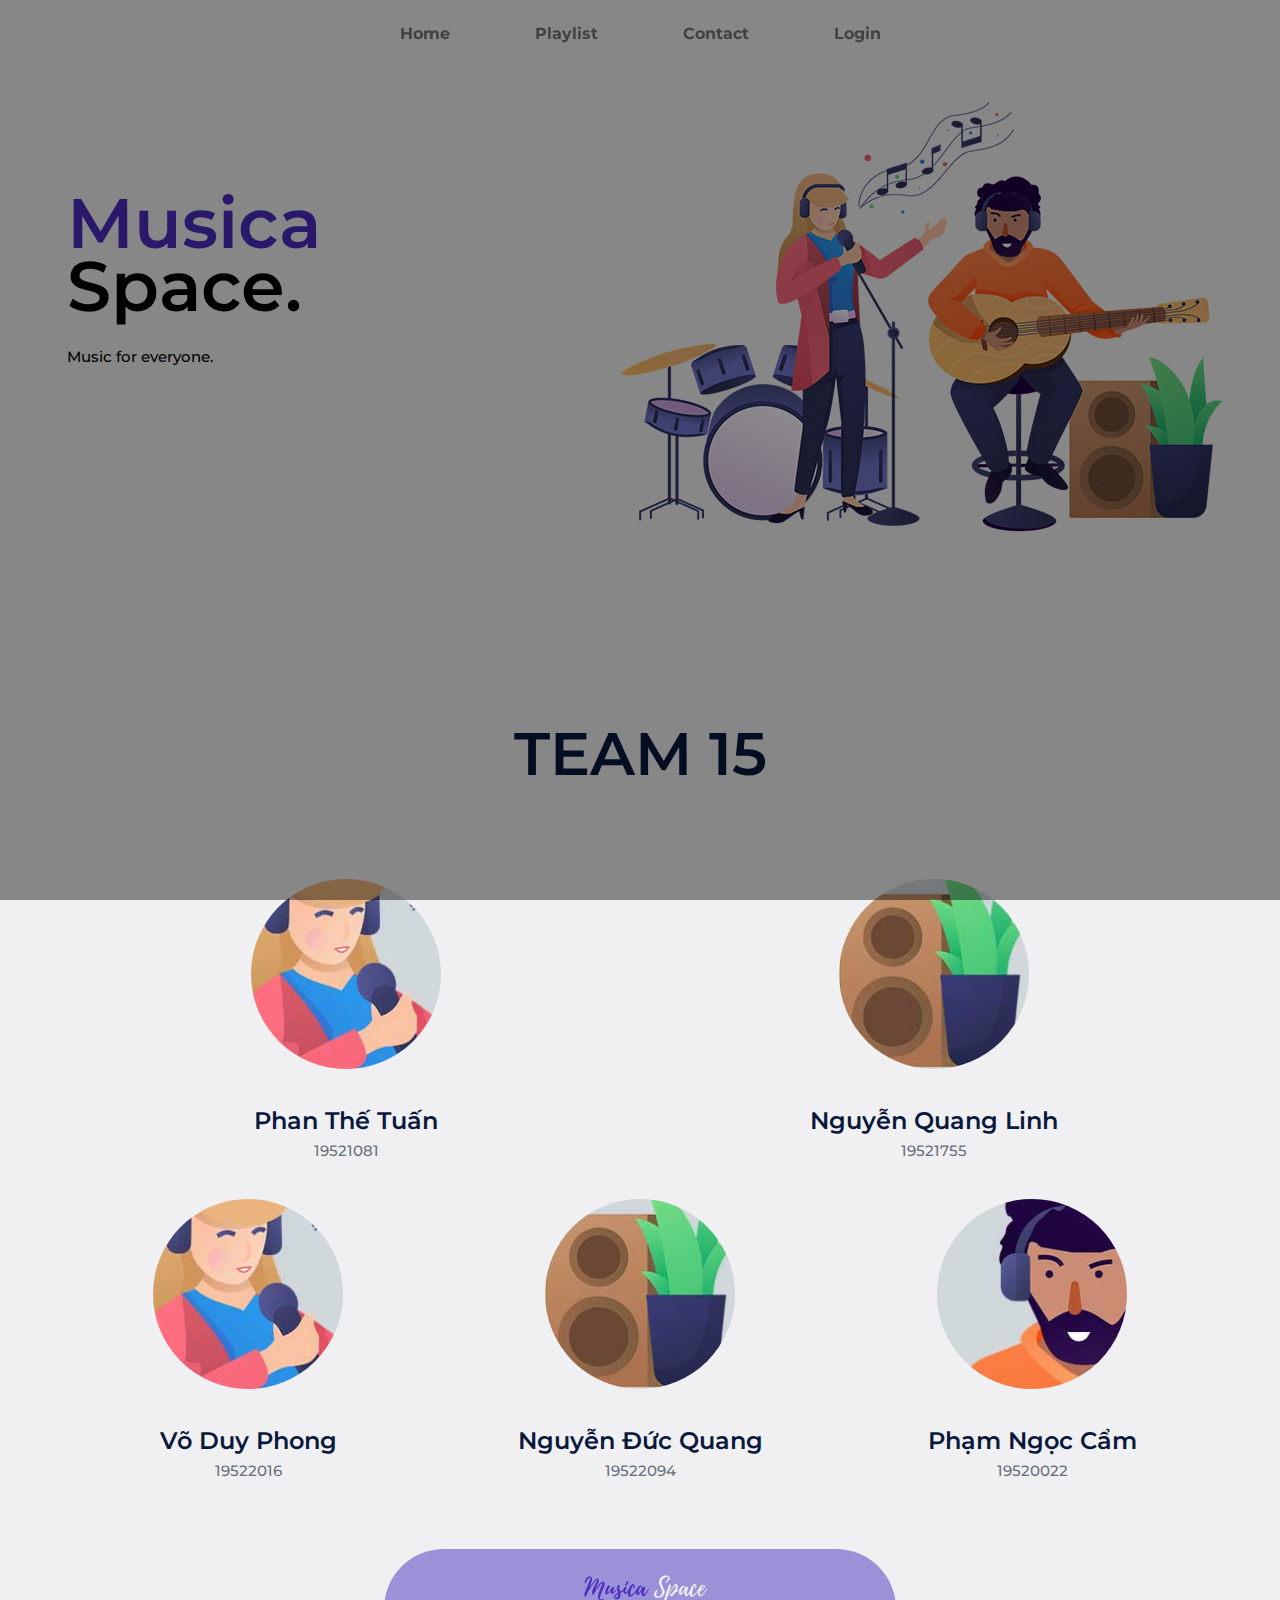
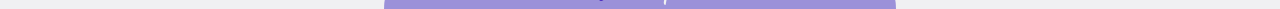
<file: index.html>
<!DOCTYPE html>
<html lang="zxx">

<head>
	<title>Musica Space</title>
	<meta charset="UTF-8">
	<meta name="description" content="SolMusic HTML Template">
	<meta name="keywords" content="music, html">
	<meta name="viewport" content="width=device-width, initial-scale=1.0">

	<!-- Favicon -->
	<link href="./musica_space/img/logo/MS_64.png" rel="shortcut icon" />

	<!-- Google font -->
	<link
		href="https://fonts.googleapis.com/css?family=Montserrat:300,300i,400,400i,500,500i,600,600i,700,700i&display=swap"
		rel="stylesheet">

	<!-- Stylesheets -->
	<link rel="stylesheet" href="./musica_space/css/bootstrap.min.css" />
	<link rel="stylesheet" href="./musica_space/css/font-awesome.min.css" />
	<link rel="stylesheet" href="./musica_space/css/owl.carousel.min.css" />
	<link rel="stylesheet" href="./musica_space/css/slicknav.min.css" />
	<link rel="stylesheet" href="./musica_space/css/header.css" />
	<link rel="stylesheet" href="./musica_space/css/footer.css" />

	<!-- Main Stylesheets -->
	<link rel="stylesheet" href="./musica_space/css/style.css" />


	<!--[if lt IE 9]>
		<script src="https://oss.maxcdn.com/html5shiv/3.7.2/html5shiv.min.js"></script>
		<script src="https://oss.maxcdn.com/respond/1.4.2/respond.min.js"></script>
	<![endif]-->
	<script>
		function onload() {
			checkuser();
			
		}
		function getCookie(cname) {
			let name = cname + "=";
			let decodedCookie = decodeURIComponent(unescape(document.cookie));
			let ca = decodedCookie.split(';');
			for (let i = 0; i < ca.length; i++) {
				let c = ca[i];
				while (c.charAt(0) == ' ') {
					c = c.substring(1);
				}
				if (c.indexOf(name) == 0) {
					return c.substring(name.length, c.length);
				}
			}
			return "";
		}
		function checkuser() {
			if (getCookie("mand") != "") {
				$(".last-li a").text("welcome "+getCookie("tk")+"");
				$(".last-li a").attr("href","./startbootstrap-sb-admin-2-gh-pages/user.html");
			}
		}
	</script>
</head>

<body onload="onload()">
	<!-- Page Preloder -->
	<div id="preloder" >
		<div class="loader"></div>
	</div>

	<!-- Header section -->
	<div class="wrapper fixed-top" >
		<header>
			<nav>
				<div class="menu-icon">
					<i class="fa fa-bars fa-2x"></i>
				</div>
				<div class="menu">
					<ul>
						<li class="first-li"><a href="./index.html">Home</a></li>
						<li><a href="./musica_space/playlist.html">Playlist</a></li>
						<li><a href="./musica_space/contact.html">Contact</a></li>
						<li class="last-li"><a href="./musica_space/login.html">Login</a></li>
					</ul>
				</div>
			</nav>
		</header>
	</div>
	<!-- Header section end -->

	<!-- Hero section -->
	<section class="hero-section">
		<div class="hero-slider owl-carousel">
			<div class="hs-item">
				<div class="container">
					<div class="row">
						<div class="col-lg-6">
							<div class="hs-text">
								<h2><span>Musica</span> Space.</h2>
								<p>Music for everyone. </p>
								
							</div>
						</div>
						<div class="col-lg-6">
							<div class="hr-img">
								<img src="./musica_space/img/hero-bg.png" alt="">
							</div>
						</div>
					</div>
				</div>
			</div>
		</div>
	</section>
	<!-- Hero section end -->



	<!-- Premium section end -->
	<section class="premium-section spad">
		<div class="container">
			<div class="row">
				<div class="col-lg-12">
					<div class="section-title">
						<h2>TEAM 15</h2>
					</div>
				</div>
				
			</div><div class="row">
				<div class="col-lg-6 col-sm-6">
					<div class="premium-item">
						<img src="./musica_space/img/premium/1.jpg" alt="">
						<h4>Phan Thế Tuấn</h4>
						<p>19521081</p>
					</div>
				</div>
				<div class="col-lg-6 col-sm-6">
					<div class="premium-item">
						<img src="./musica_space/img/premium/2.jpg" alt="">
						<h4>Nguyễn Quang Linh</h4>
						<p>19521755</p>
					</div>
				</div>
				
				
			</div>
			<div class="row">
				<div class="col-lg-4 col-sm-6">
					<div class="premium-item">
						<img src="./musica_space/img/premium/1.jpg" alt="">
						<h4>Võ Duy Phong</h4>
						<p>19522016</p>
					</div>
				</div>
				<div class="col-lg-4 col-sm-6">
					<div class="premium-item">
						<img src="./musica_space/img/premium/2.jpg" alt="">
						<h4>Nguyễn Đức Quang</h4>
						<p>19522094</p>
					</div>
				</div>
				<div class="col-lg-4 col-sm-6">
					<div class="premium-item">
						<img src="./musica_space/img/premium/3.jpg" alt="">
						<h4>Phạm Ngọc Cẩm</h4>
						<p>19520022</p>
					</div>
				</div>
				
			</div>
		</div>
	</section>
	<!-- Premium section end -->
	


	<!-- Footer section -->
	<footer class="footer-section sticky-bottom">
		<div class="container content-center scale-1-2">
			<img src="./musica_space/img/logo/MS.png" alt="" id="">
		</div>
	</footer>
	<!-- Footer section end -->

	<!--====== Javascripts & Jquery ======-->
	<script src="./musica_space/js/jquery-3.2.1.min.js"></script>
	<script src="./musica_space/js/bootstrap.min.js"></script>
	<script src="./musica_space/js/jquery.slicknav.min.js"></script>
	<script src="./musica_space/js/owl.carousel.min.js"></script>
	<script src="./musica_space/js/mixitup.min.js"></script>
	<script src="./musica_space/js/main.js"></script>
	<script src="./musica_space/js/header.js"></script>

</body>

</html>
</file>
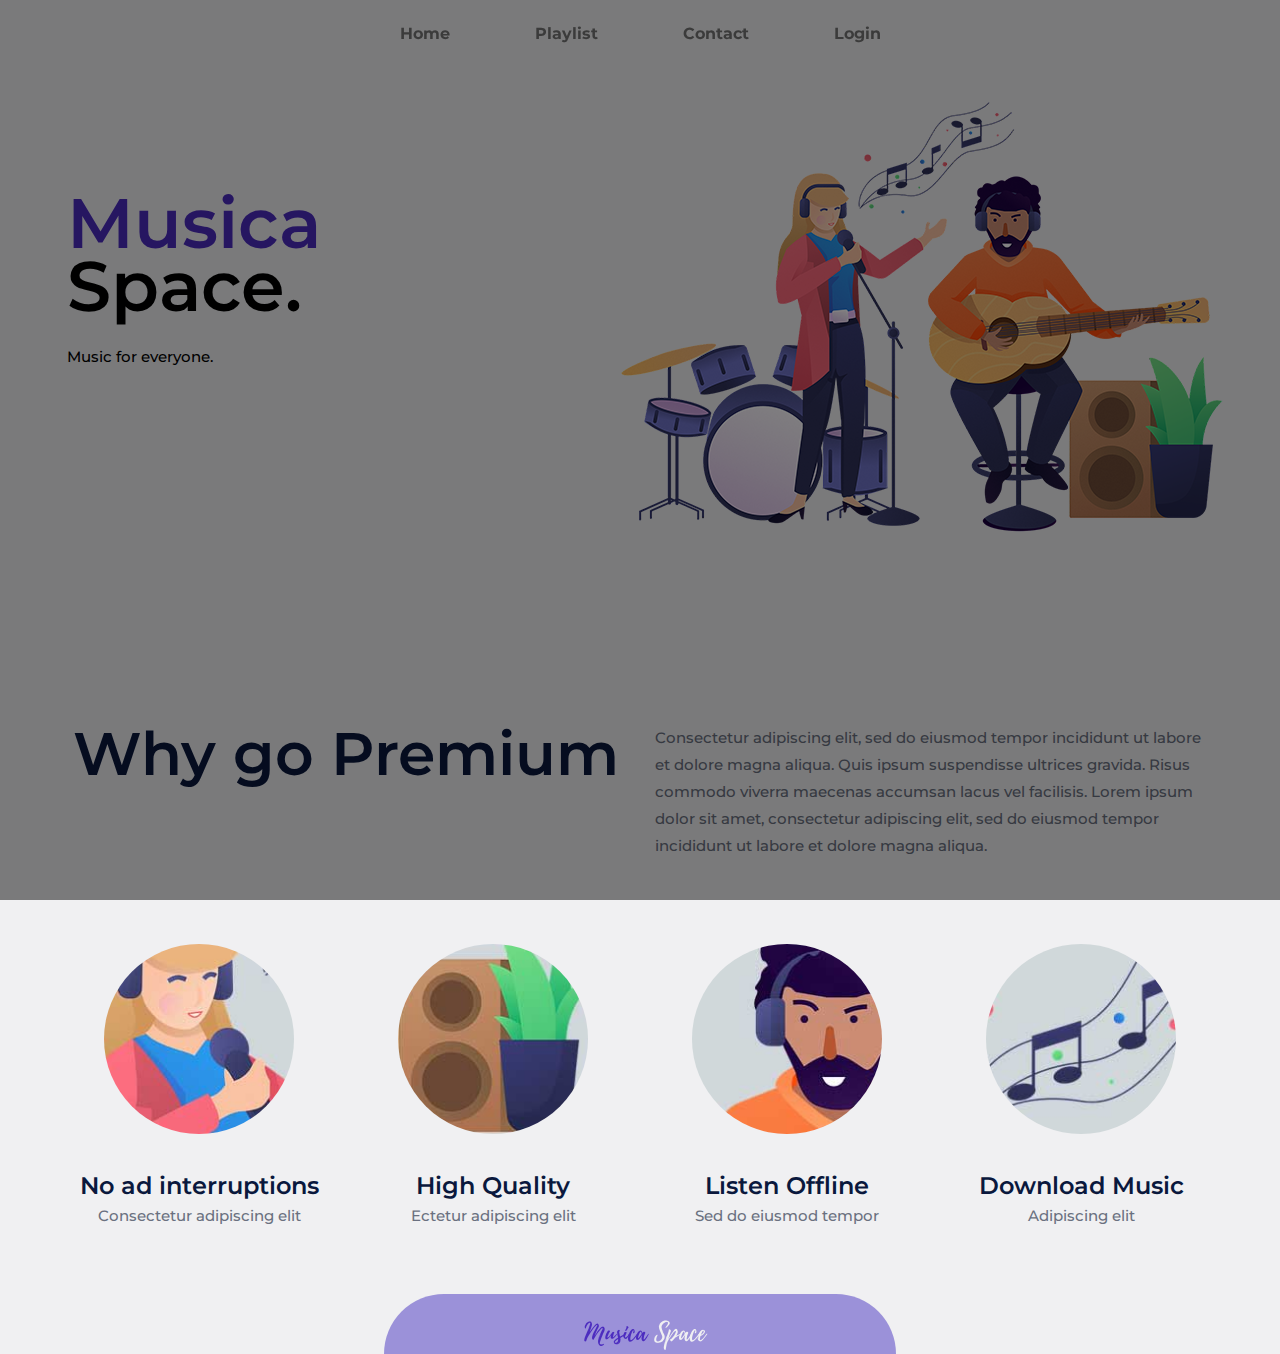
<file: musica_space/index.html>
<!DOCTYPE html>
<html lang="zxx">

<head>
	<title>Musica Space</title>
	<meta charset="UTF-8">
	<meta name="description" content="SolMusic HTML Template">
	<meta name="keywords" content="music, html">
	<meta name="viewport" content="width=device-width, initial-scale=1.0">

	<!-- Favicon -->
	<link href="./img/logo/MS_64.png" rel="shortcut icon" />

	<!-- Google font -->
	<link
		href="https://fonts.googleapis.com/css?family=Montserrat:300,300i,400,400i,500,500i,600,600i,700,700i&display=swap"
		rel="stylesheet">

	<!-- Stylesheets -->
	<link rel="stylesheet" href="css/bootstrap.min.css" />
	<link rel="stylesheet" href="css/font-awesome.min.css" />
	<link rel="stylesheet" href="css/owl.carousel.min.css" />
	<link rel="stylesheet" href="css/slicknav.min.css" />
	<link rel="stylesheet" href="css/header.css" />
	<link rel="stylesheet" href="css/footer.css" />

	<!-- Main Stylesheets -->
	<link rel="stylesheet" href="css/style.css" />


	<!--[if lt IE 9]>
		<script src="https://oss.maxcdn.com/html5shiv/3.7.2/html5shiv.min.js"></script>
		<script src="https://oss.maxcdn.com/respond/1.4.2/respond.min.js"></script>
	<![endif]-->
	<script>
		function onload() {
			checkuser();
		}
		function getCookie(cname) {
			let name = cname + "=";
			let decodedCookie = decodeURIComponent(document.cookie);
			let ca = decodedCookie.split(';');
			for (let i = 0; i < ca.length; i++) {
				let c = ca[i];
				while (c.charAt(0) == ' ') {
					c = c.substring(1);
				}
				if (c.indexOf(name) == 0) {
					return c.substring(name.length, c.length);
				}
			}
			return "";
		}
		function checkuser() {
			if (getCookie("mand") != "") {
				$(".last-li a").text("welcome linh");
			}
		}
	</script>
</head>

<body onload="onload()">
	<!-- Page Preloder -->
	<div id="preloder" >
		<div class="loader"></div>
	</div>

	<!-- Header section -->
	<div class="wrapper fixed-top" >
		<header>
			<nav>
				<div class="menu-icon">
					<i class="fa fa-bars fa-2x"></i>
				</div>
				<div class="menu">
					<ul>
						<li class="first-li"><a href="./index.html">Home</a></li>
						<li><a href="./playlist.html">Playlist</a></li>
						<li><a href="./contact.html">Contact</a></li>
						<li class="last-li"><a href="./login.html">Login</a></li>
					</ul>
				</div>
			</nav>
		</header>
	</div>
	<!-- Header section end -->

	<!-- Hero section -->
	<section class="hero-section">
		<div class="hero-slider owl-carousel">
			<div class="hs-item">
				<div class="container">
					<div class="row">
						<div class="col-lg-6">
							<div class="hs-text">
								<h2><span>Musica</span> Space.</h2>
								<p>Music for everyone. </p>
								
							</div>
						</div>
						<div class="col-lg-6">
							<div class="hr-img">
								<img src="img/hero-bg.png" alt="">
							</div>
						</div>
					</div>
				</div>
			</div>
		</div>
	</section>
	<!-- Hero section end -->



	<!-- Premium section end -->
	<section class="premium-section spad">
		<div class="container">
			<div class="row">
				<div class="col-lg-6">
					<div class="section-title">
						<h2>Why go Premium</h2>
					</div>
				</div>
				<div class="col-lg-6">
					<p>Consectetur adipiscing elit, sed do eiusmod tempor incididunt ut labore et dolore magna aliqua.
						Quis ipsum suspendisse ultrices gravida. Risus commodo viverra maecenas accumsan lacus vel
						facilisis. Lorem ipsum dolor sit amet, consectetur adipiscing elit, sed do eiusmod tempor
						incididunt ut labore et dolore magna aliqua.</p>
				</div>
			</div>
			<div class="row">
				<div class="col-lg-3 col-sm-6">
					<div class="premium-item">
						<img src="img/premium/1.jpg" alt="">
						<h4>No ad interruptions </h4>
						<p>Consectetur adipiscing elit</p>
					</div>
				</div>
				<div class="col-lg-3 col-sm-6">
					<div class="premium-item">
						<img src="img/premium/2.jpg" alt="">
						<h4>High Quality</h4>
						<p>Ectetur adipiscing elit</p>
					</div>
				</div>
				<div class="col-lg-3 col-sm-6">
					<div class="premium-item">
						<img src="img/premium/3.jpg" alt="">
						<h4>Listen Offline</h4>
						<p>Sed do eiusmod tempor </p>
					</div>
				</div>
				<div class="col-lg-3 col-sm-6">
					<div class="premium-item">
						<img src="img/premium/4.jpg" alt="">
						<h4>Download Music</h4>
						<p>Adipiscing elit</p>
					</div>
				</div>
			</div>
		</div>
	</section>
	<!-- Premium section end -->

	<!-- Footer section -->
	<footer class="footer-section sticky-bottom">
		<div class="container content-center scale-1-2">
			<img src="./img/logo/MS.png" alt="" id="">
		</div>
	</footer>
	<!-- Footer section end -->

	<!--====== Javascripts & Jquery ======-->
	<script src="js/jquery-3.2.1.min.js"></script>
	<script src="js/bootstrap.min.js"></script>
	<script src="js/jquery.slicknav.min.js"></script>
	<script src="js/owl.carousel.min.js"></script>
	<script src="js/mixitup.min.js"></script>
	<script src="js/main.js"></script>
	<script src="js/header.js"></script>

</body>

</html>
</file>
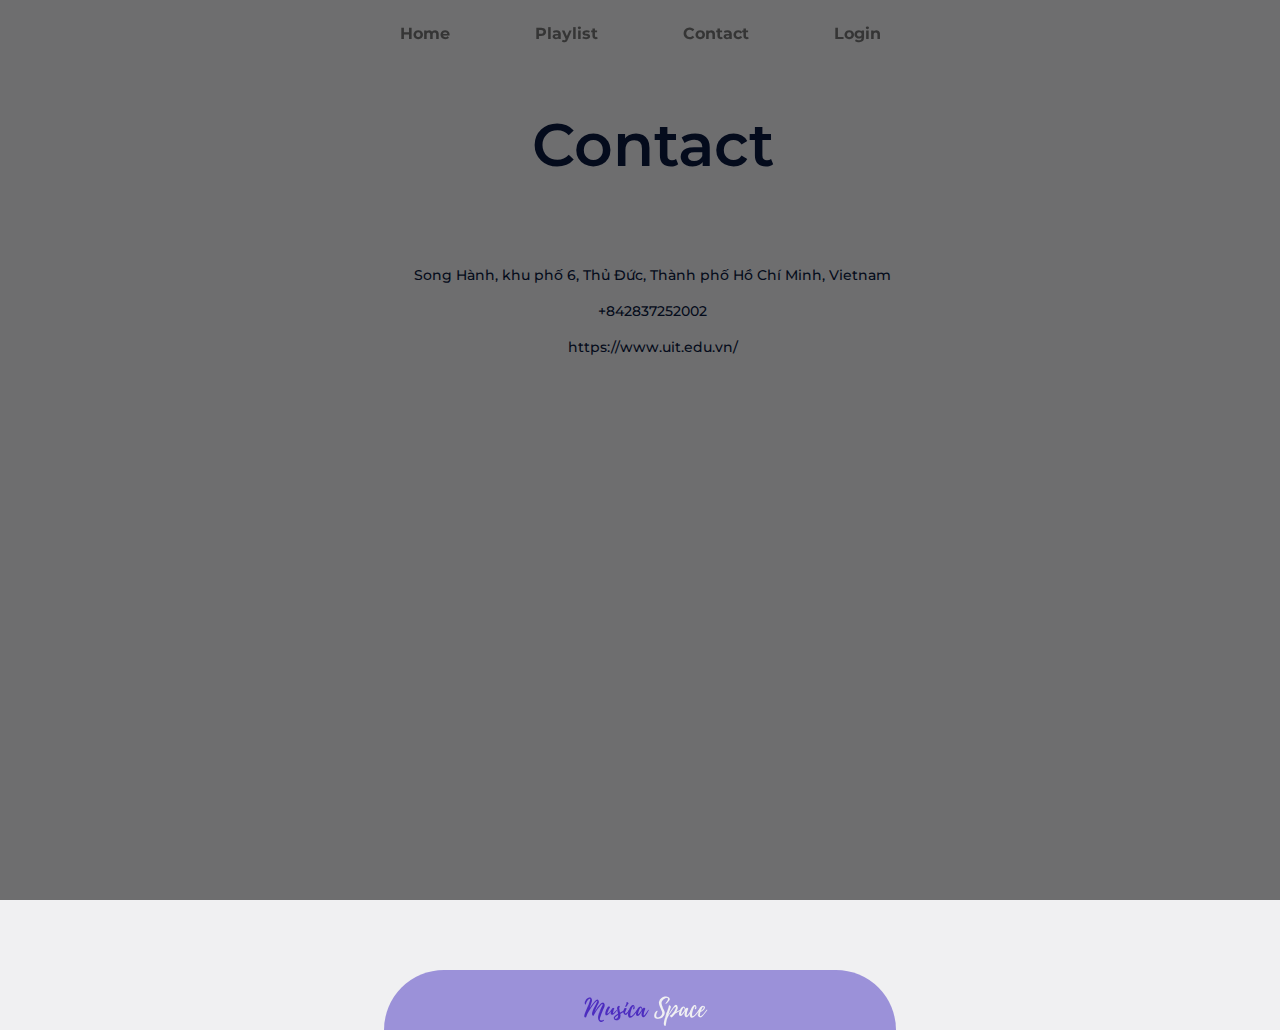
<file: musica_space/contact.html>
<!DOCTYPE html>
<html lang="zxx">
<head>
	<title>Contact</title>
	<meta charset="UTF-8">
	<meta name="description" content="SolMusic HTML Template">
	<meta name="keywords" content="music, html">
	<meta name="viewport" content="width=device-width, initial-scale=1.0">
	
	<!-- Favicon -->
	<link href="./img/logo/MS_64.png" rel="shorcut icon"/>

	<!-- Google font -->
	<link href="https://fonts.googleapis.com/css?family=Montserrat:300,300i,400,400i,500,500i,600,600i,700,700i&display=swap" rel="stylesheet">
 
	<!-- Stylesheets -->
	<link rel="stylesheet" href="css/bootstrap.min.css"/>
	<link rel="stylesheet" href="css/font-awesome.min.css"/>
	<link rel="stylesheet" href="css/owl.carousel.min.css"/>
	<link rel="stylesheet" href="css/slicknav.min.css"/>
	<link rel="stylesheet" href="css/header.css"/>
	<link rel="stylesheet" href="css/footer.css"/>

	<!-- Main Stylesheets -->
	<link rel="stylesheet" href="css/style.css"/>


	<!--[if lt IE 9]>
		<script src="https://oss.maxcdn.com/html5shiv/3.7.2/html5shiv.min.js"></script>
		<script src="https://oss.maxcdn.com/respond/1.4.2/respond.min.js"></script>
	<![endif]-->
	<script>
		function onload() {
			checkuser();
		}
		function getCookie(cname) {
			let name = cname + "=";
			let decodedCookie = decodeURIComponent(unescape(document.cookie));
			let ca = decodedCookie.split(';');
			for (let i = 0; i < ca.length; i++) {
				let c = ca[i];
				while (c.charAt(0) == ' ') {
					c = c.substring(1);
				}
				if (c.indexOf(name) == 0) {
					return c.substring(name.length, c.length);
				}
			}
			return "";
		}
		function checkuser() {
			if (getCookie("mand") != "") {
				$(".last-li a").text("welcome " + getCookie("tk") + "");
				if(getCookie("chucvu")=="2")
				$(".last-li a").attr("href","../startbootstrap-sb-admin-2-gh-pages/user.html");
				if(getCookie("chucvu")=="1")
				$(".last-li a").attr("href","../startbootstrap-sb-admin-2-gh-pages/index.html");	
			}
		}
	</script>
</head>
<body onload="onload()">
	<!-- Page Preloder -->
	<div id="preloder">
		<div class="loader"></div>
	</div>

	<!-- Header section -->
	<div class="wrapper fixed-top">
		<header>
		   <nav>
			  <div class="menu-icon">
				 <i class="fa fa-bars fa-2x"></i>
			  </div>
			  <div class="menu">
				 <ul>
					<li class="first-li"><a href="../index.html">Home</a></li>
					<li><a href="./playlist.html">Playlist</a></li>
					<li><a href="./contact.html">Contact</a></li>
					<li class="last-li"><a href="./login.html">Login</a></li>
				 </ul>
			  </div>
		   </nav>
		</header>
	 </div>
	<!-- Header section end -->

	<!-- Contact section -->
	<section class="contact-section">
		<div class="container-fluid">
			<div class="row">
				<div class="col-lg-12 p-0">
					<div class="contact-warp">
						<div class="section-title mb-0">
							<h2>Contact</h2>
						</div>
						<p></p>
						<ul>
							<li>Song Hành, khu phố 6, Thủ Đức, Thành phố Hồ Chí Minh, Vietnam</li>
							<li>+842837252002</li>
							<li>https://www.uit.edu.vn/</li>
						</ul>
						
					</div>
				</div>
			</div>
			<div class="section-map">
				<!-- Map -->
				<div class="map-1"><iframe src="https://www.google.com/maps/embed?pb=!1m18!1m12!1m3!1d3918.2324288146738!2d106.8016194151701!3d10.869918392258079!2m3!1f0!2f0!3f0!3m2!1i1024!2i768!4f13.1!3m3!1m2!1s0x317527587e9ad5bf%3A0xafa66f9c8be3c91!2sUniversity%20of%20Information%20Technology%20VNU-HCM!5e0!3m2!1sen!2s!4v1625476410910!5m2!1sen!2s" width="600" height="450" style="border:0;" allowfullscreen="" loading="lazy"></iframe></div>
			</div>
			
		</div>
	</section>
	<!-- Blog section end -->

	<!-- Footer section -->
	<footer class="footer-section sticky-bottom">
		<div  class="container content-center scale-1-2">
					<img src="./img/logo/MS.png" alt="" id="">
		</div>
	</footer>
	<!-- Footer section end -->
	
	<!--====== Javascripts & Jquery ======-->
	<script src="js/jquery-3.2.1.min.js"></script>
	<script src="js/bootstrap.min.js"></script>
	<script src="js/jquery.slicknav.min.js"></script>
	<script src="js/owl.carousel.min.js"></script>
	<script src="js/mixitup.min.js"></script>
	<script src="js/main.js"></script>
	<script src="js/header.js"></script>

	</body>
</html>
</file>
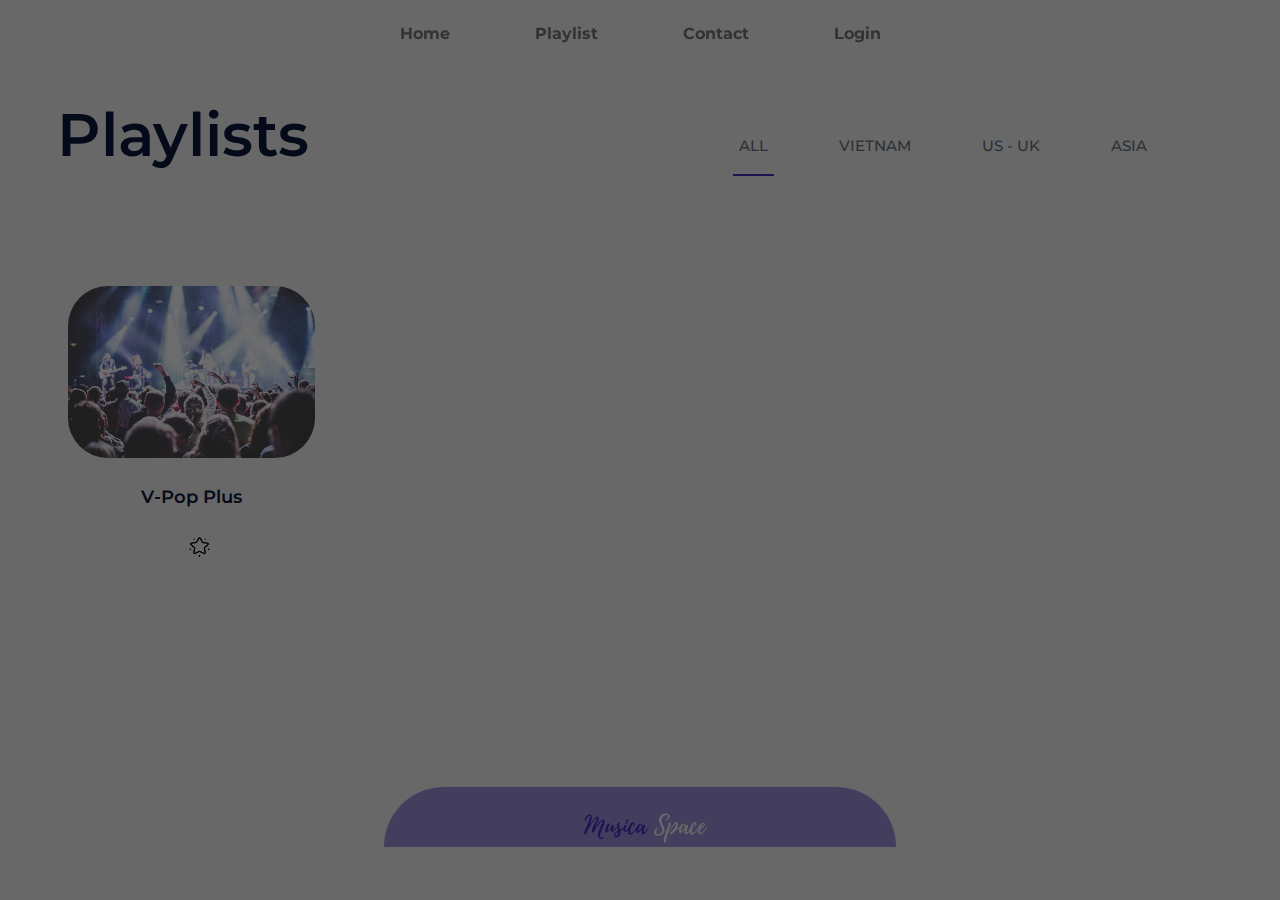
<file: musica_space/playlist.html>
<!DOCTYPE html>
<html lang="zxx">

<head>
	<title>Playlist</title>
	<meta charset="UTF-8">
	<meta name="description" content="SolMusic HTML Template">
	<meta name="keywords" content="music, html">
	<meta name="viewport" content="width=device-width, initial-scale=1.0">

	<!-- Favicon -->
	<link href="./img/logo/MS_64.png" rel="shorcut icon" />

	<!-- Google font -->
	<link
		href="https://fonts.googleapis.com/css?family=Montserrat:300,300i,400,400i,500,500i,600,600i,700,700i&display=swap"
		rel="stylesheet">

	<!-- Stylesheets -->
	<link rel="stylesheet" href="css/bootstrap.min.css" />
	<link rel="stylesheet" href="css/font-awesome.min.css" />
	<link rel="stylesheet" href="css/owl.carousel.min.css" />
	<link rel="stylesheet" href="css/slicknav.min.css" />
	<link rel="stylesheet" href="css/header.css" />
	<link rel="stylesheet" href="css/footer.css" />

	<!-- Main Stylesheets -->
	<link rel="stylesheet" href="css/style.css" />


	<!--[if lt IE 9]>
		<script src="https://oss.maxcdn.com/html5shiv/3.7.2/html5shiv.min.js"></script>
		<script src="https://oss.maxcdn.com/respond/1.4.2/respond.min.js"></script>
	<![endif]-->
	<script>
		function onload() {
			checkuser();
			loadlistalbum();
		}
		function getCookie(cname) {
			let name = cname + "=";
			let decodedCookie = decodeURIComponent(unescape(document.cookie));
			let ca = decodedCookie.split(';');
			for (let i = 0; i < ca.length; i++) {
				let c = ca[i];
				while (c.charAt(0) == ' ') {
					c = c.substring(1);
				}
				if (c.indexOf(name) == 0) {
					return c.substring(name.length, c.length);
				}
			}
			return "";
		}
		function checkuser() {
			if (getCookie("mand") != "") {
				$(".last-li a").text("welcome " + getCookie("tk") + "");
				if(getCookie("chucvu")=="2")
				$(".last-li a").attr("href","../startbootstrap-sb-admin-2-gh-pages/user.html");
				if(getCookie("chucvu")=="1")
				$(".last-li a").attr("href","../startbootstrap-sb-admin-2-gh-pages/index.html");	
			}
		}
		//load ds album
		function loadlistalbum() {
			const xhttp = new XMLHttpRequest();
			xhttp.onload = function () {
				var listsearchResult = JSON.parse(this.responseText);
				var length = listsearchResult.length;
				var i = 0;
				//add thêm cho đủ số lượng album
				var x = $(".playlist-area").html();
				for (var y = 0; y < length - 1; y++) {
					$(".playlist-area").append(x);
				}
				//thêm thông tin vào album
				var link = $(".playlist-item a").attr("href");
				$(".playlist-area div #item img").each(function () {
					if (i < length) {
						$(this).attr("src", listsearchResult[i].LinkHinhAnh);
						$(this).next().text(listsearchResult[i].TenAlbum);
						$(this).parents(".country").addClass(listsearchResult[i].QuocGia);
						var idalbum = link + "?id=" + listsearchResult[i].MaAlbum;
						$(this).parent().attr("href", idalbum);
						$(this).parents(".playlist-item").attr("id","album-"+listsearchResult[i].MaAlbum);
						i++;
					}
				});
				like();
			}
			xhttp.open("GET", "http://localhost/PhatTrienUngDungWeb-Trangwebnghenhac/server/postcontrollerUser.php?action=selectalbumuser", true);
			xhttp.send();
		}
		function like(){		
			$(".playlist-item").find(".songs-links a:nth-child(1)").click(function () {
				var mand = getCookie("mand");
				var idalbum = $(this).parents(".playlist-item").attr("id");
				idalbum = idalbum.slice(idalbum.indexOf('-') + 1, idalbum.length);
				addmyalbum(mand,idalbum)
			});
		}
		function addmyalbum(mand,idalbum){
            var xhttp = new XMLHttpRequest();
            xhttp.onreadystatechange = function () {
                if (this.readyState == 4 && this.status == 200) {
                    var message = this.responseText;
                   alert(message);
                }
            };
            //send request
            xhttp.open("GET", "http://localhost/PhatTrienUngDungWeb-Trangwebnghenhac/server/postcontrollerUser.php?action=addmyalbum&mand="+mand+"&idalbum="+idalbum, true);
            xhttp.send();
		}
	</script>
</head>

<body onload="onload()">
	<!-- Page Preloder -->
	<div id="preloder">
		<div class="loader"></div>
	</div>

	<!-- Header section -->
	<div class="wrapper fixed-top">
		<header>
			<nav>
				<div class="menu-icon">
					<i class="fa fa-bars fa-2x"></i>
				</div>
				<div class="menu">
					<ul>
						<li class="first-li"><a href="../index.html">Home</a></li>
						<li><a href="./playlist.html">Playlist</a></li>
						<li><a href="./contact.html">Contact</a></li>
						<li class="last-li"><a href="./login.html">Login</a></li>
					</ul>
				</div>
			</nav>
		</header>
	</div>
	<!-- Header section end -->

	<!-- <section class="help-section spad">
		<div class="container">
			<div class="row">
				<div class="col col-lg-2"></div>
				<div class="col-lg-8">
					<div class="d-flex h-100 align-items-end">
						<form class="search-form">
							<input type="text" placeholder="Hit it">
							<button>Search</button>
						</form>
					</div>
				</div>
				<div class="col col-lg-2"></div>
			</div>
		</div>
	</section> -->

	<!-- Playlist section -->
	<section class="playlist-section spad">
		<div class="container-fluid">
			<div class="section-title">
				<h2>Playlists</h2>
			</div>
			<div class="container">
				<ul class="playlist-filter controls">
					<li class="control" data-filter="all">ALL</li>
					<li class="control" data-filter=".vietnam">VIETNAM</li>
					<li class="control" data-filter=".uk">US - UK</li>
					<li class="control" data-filter=".asia">ASIA</li>
				</ul>
			</div>
			<div class="clearfix"></div>
			<div class="row playlist-area">

				<div class="mix col-lg-3 col-md-4 col-sm-6 country">
					<div class="playlist-item">
						<a href="./in-playlist.html" id="item">
							<img src="./img/playlist/1.jpg" alt="" class="img-fluid">
							<h5>V-Pop Plus</h5>
						</a>

						<div class="songs-links">
							<a><img src="img/icons/p-1.png" alt=""></a>
						</div>

					</div>
				</div>

			</div>

		</div>
	</section>
	<!-- Playlist section end -->

	<!-- Footer section -->
	<footer class="footer-section sticky-bottom">
		<div class="container content-center scale-1-2">
			<img src="./img/logo/MS.png" alt="" id="">
		</div>
	</footer>
	<!-- Footer section end -->

	<!--====== Javascripts & Jquery ======-->
	<script src="js/jquery-3.2.1.min.js"></script>
	<script src="js/bootstrap.min.js"></script>
	<script src="js/jquery.slicknav.min.js"></script>
	<script src="js/owl.carousel.min.js"></script>
	<script src="js/mixitup.min.js"></script>
	<script src="js/main.js"></script>
	<script src="js/header.js"></script>

</body>

</html>
</file>
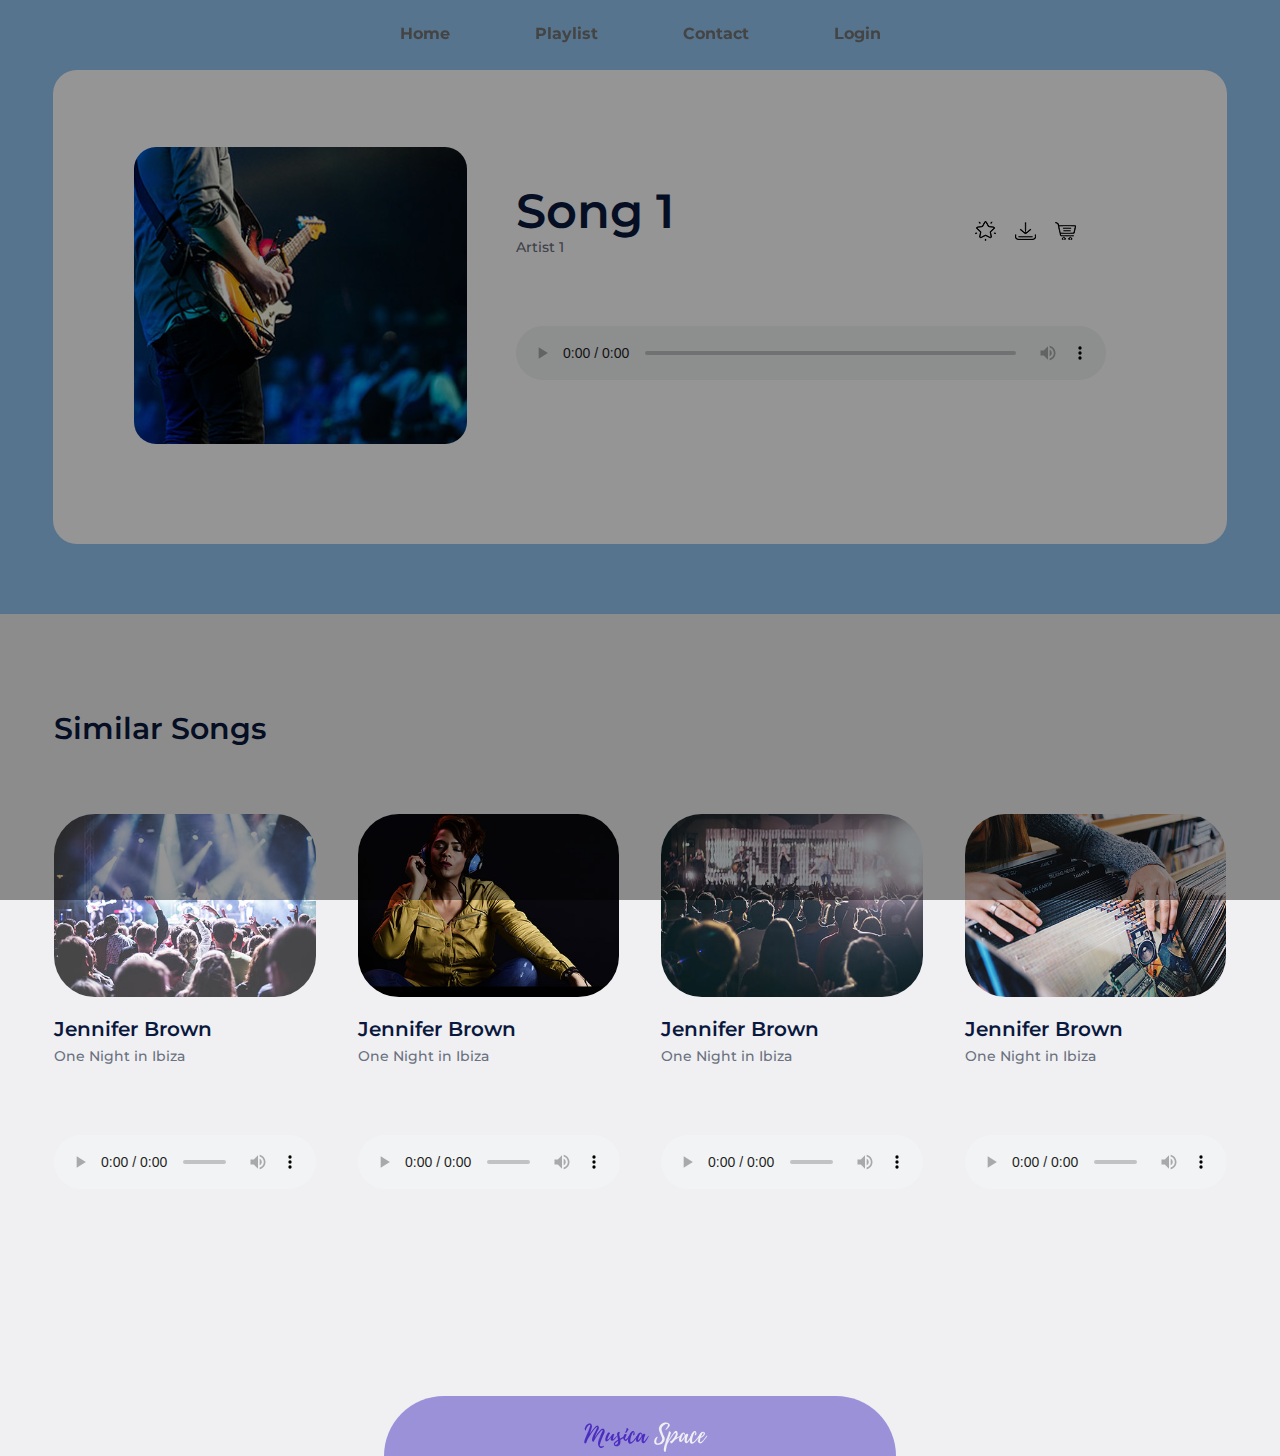
<file: musica_space/Song1.html>
<!DOCTYPE html>
<html lang="zxx">

<head>
	<title>SolMusic | HTML Template</title>
	<meta charset="UTF-8">
	<meta name="description" content="SolMusic HTML Template">
	<meta name="keywords" content="music, html">
	<meta name="viewport" content="width=device-width, initial-scale=1.0">

	<!-- Favicon -->
	<link href="./img/logo/MS_64.png" rel="shortcut icon" />

	<!-- Google font -->
	<link
		href="https://fonts.googleapis.com/css?family=Montserrat:300,300i,400,400i,500,500i,600,600i,700,700i&display=swap"
		rel="stylesheet">

	<!-- Stylesheets -->
	<link rel="stylesheet" href="css/bootstrap.min.css" />
	<link rel="stylesheet" href="css/font-awesome.min.css" />
	<link rel="stylesheet" href="css/owl.carousel.min.css" />
	<link rel="stylesheet" href="css/slicknav.min.css" />
	<link rel="stylesheet" href="css/header.css" />
	<link rel="stylesheet" href="css/footer.css" />

	<!-- Main Stylesheets -->
	<link rel="stylesheet" href="css/style.css" />


	<!--[if lt IE 9]>
		<script src="https://oss.maxcdn.com/html5shiv/3.7.2/html5shiv.min.js"></script>
		<script src="https://oss.maxcdn.com/respond/1.4.2/respond.min.js"></script>
	<![endif]-->
	<script>
		function onload() {
			checkuser();
			loadsong();
			loadsimilarsong();
			$(".similar-song").click(function(){
				var id= $(this).attr("id");
				window.location.href="./Song1.html?"+id;


			});
		}
		function getCookie(cname) {
			let name = cname + "=";
			let decodedCookie = decodeURIComponent(unescape(document.cookie));
			let ca = decodedCookie.split(';');
			for (let i = 0; i < ca.length; i++) {
				let c = ca[i];
				while (c.charAt(0) == ' ') {
					c = c.substring(1);
				}
				if (c.indexOf(name) == 0) {
					return c.substring(name.length, c.length);
				}
			}
			return "";
		}
		function checkuser() {
			if (getCookie("mand") != "") {
				$(".last-li a").text("welcome " + getCookie("tk") + "");
				if(getCookie("chucvu")=="2")
				$(".last-li a").attr("href","../startbootstrap-sb-admin-2-gh-pages/user.html");
				if(getCookie("chucvu")=="1")
				$(".last-li a").attr("href","../startbootstrap-sb-admin-2-gh-pages/index.html");	
			}
		}
		function getidsong() {
			var idalbum = window.location.href;
			return idalbum.slice(idalbum.indexOf("?") + 1, idalbum.length);
		}

		function loadsong() {
			var idsong = getidsong();
			const xhttp = new XMLHttpRequest();
			xhttp.onload = function () {
				var result = JSON.parse(this.responseText);
				$(".tarck-thumb img").attr("src", result[0].HinhAnh);
				$(".wave-player-info").find("h2").text(result[0].TenBaiHat);
				$(".wave-player-info").find("p").text(result[0].TenCaSi);
				$(".wave-player-warp").find("audio").attr("src", result[0].LinkBaiHat);
				document.title=result[0].TenBaiHat;

				like();
			}
			xhttp.open("GET", "http://localhost/PhatTrienUngDungWeb-Trangwebnghenhac/server/postcontrollerUser.php?action=detailsong&idsong=" + idsong, true);
			xhttp.send();
		}
		function loadsimilarsong() {
			var idsong = getidsong();
			var foo = new Array();
			const xhttp = new XMLHttpRequest();
			xhttp.onload = function () {
				var result = JSON.parse(this.responseText);
				var length = result.length;
				//push hết các mã bài hát vô mảng
				for (iresult in result) {
					foo.push(result[iresult].MaBaiHat);
				}
				var i = 0;

				$(".similar-song").each(function () {
					$(this).find("img").attr("src",result[i].HinhAnh);
					$(this).find("h4").text(result[i].TenBaiHat);
					var tencasi = result[i].TenCaSi;
					if(tencasi==""){
						tencasi="Artist";
					}
					$(this).find("p").text(tencasi);
					$(this).find("audio").attr("src", result[i].LinkBaiHat);
					$(this).attr("id",result[i].MaBaiHat);
					i++;
				});
			}
			xhttp.open("GET", "http://localhost/PhatTrienUngDungWeb-Trangwebnghenhac/server/postcontrollerUser.php?action=similarsong&idsong="+idsong, true);
			xhttp.send();
		}

		function like(){		
			$(".player-box").find(".songs-links a:nth-child(1)").click(function () {
				var mand = getCookie("mand");
				var idsong = getidsong();
				addintomyalbum(mand,idsong);
			});
		}
		function addintomyalbum(mand,idsong){
            var xhttp = new XMLHttpRequest();
            xhttp.onreadystatechange = function () {
                if (this.readyState == 4 && this.status == 200) {
                    var message = this.responseText;
                   alert(message);
                }
            };
            //send request
            xhttp.open("GET", "http://localhost/PhatTrienUngDungWeb-Trangwebnghenhac/server/postcontrollerUser.php?action=addintomyalbum&mand="+mand+"&idsong="+idsong, true);
            xhttp.send();
		}

	</script>
</head>

<body onload="onload()">
	<!-- Page Preloder -->
	<div id="preloder">
		<div class="loader"></div>
	</div>

	<!-- Header section -->
	<div class="wrapper fixed-top">
		<header>
			<nav>
				<div class="menu-icon">
					<i class="fa fa-bars fa-2x"></i>
				</div>
				<div class="menu">
					<ul>
						<li class="first-li"><a href="../index.html">Home</a></li>
						<li><a href="./playlist.html">Playlist</a></li>
						<li><a href="./contact.html">Contact</a></li>
						<li class="last-li"><a href="./login.html">Login</a></li>
					</ul>
				</div>
			</nav>
		</header>
	</div>
	<!-- Header section end -->

	<!-- Player section -->
	<section class="player-section set-bg" data-setbg="">
		<div class="player-box">
			<div class="tarck-thumb-warp">
				<div class="tarck-thumb">
					<img src="img/wave-thumb.jpg" alt="">
				</div>
			</div>
			<div class="wave-player-warp">
				<div class="row">
					<div class="col-lg-8">
						<div class="wave-player-info">
							<h2>Song 1</h2>
							<p>Artist 1</p>
						</div>
					</div>
					<div class="col-lg-4">
						<div class="songs-links">
							<a><img src="img/icons/p-1.png" alt=""></a>
							<a><img src="img/icons/p-2.png" alt=""></a>
							<a><img src="img/icons/p-3.png" alt=""></a>
						</div>
					</div>
				</div>
				<div class="single-container">
					<audio controls>

						<source src="" type="audio/mpeg">

					</audio>
				</div>
			</div>
		</div>
	</section>
	<!-- Player section end -->

	<!-- Songs details section -->
	<!-- Songs details section -->

	<!-- Similar Songs section -->
	<section class="similar-songs-section">
		<div class="container-fluid">
			<h3>Similar Songs</h3>
			<div class="row">
				<div class="col-xl-3 col-sm-6">
					<div class="similar-song">
						<img class="ss-thumb" src="img/playlist/1.jpg" alt="">
						<h4>Jennifer Brown</h4>
						<p>One Night in Ibiza</p>
						<div class="single-container">
							<audio controls>

								<source
									src="https://drive.google.com/uc?export=download&id=14S_ccsnvxA0-uMUGbcLMJ9C6-VocOqEU"
									type="audio/mpeg">

							</audio>
						</div>
					</div>
				</div>
				<div class="col-xl-3 col-sm-6">
					<div class="similar-song">
						<img class="ss-thumb" src="img/playlist/2.jpg" alt="">
						<h4>Jennifer Brown</h4>
						<p>One Night in Ibiza</p>
						<div class="single-container">
							<audio controls>

								<source
									src="https://drive.google.com/uc?export=download&id=14S_ccsnvxA0-uMUGbcLMJ9C6-VocOqEU"
									type="audio/mpeg">

							</audio>
						</div>
					</div>
				</div>
				<div class="col-xl-3 col-sm-6">
					<div class="similar-song">
						<img class="ss-thumb" src="img/playlist/3.jpg" alt="">
						<h4>Jennifer Brown</h4>
						<p>One Night in Ibiza</p>
						<div class="single-container">
							<audio controls>

								<source
									src="https://drive.google.com/uc?export=download&id=14S_ccsnvxA0-uMUGbcLMJ9C6-VocOqEU"
									type="audio/mpeg">

							</audio>
						</div>
					</div>
				</div>
				<div class="col-xl-3 col-sm-6">
					<div class="similar-song">
						<img class="ss-thumb" src="img/playlist/4.jpg" alt="">
						<h4>Jennifer Brown</h4>
						<p>One Night in Ibiza</p>
						<div class="single-container">
							<audio controls>

								<source
									src="https://drive.google.com/uc?export=download&id=14S_ccsnvxA0-uMUGbcLMJ9C6-VocOqEU"
									type="audio/mpeg">

							</audio>
						</div>
					</div>
				</div>
			</div>
		</div>
	</section>
	<!-- Similar Songs section end -->

	<!-- Footer section -->
	<footer class="footer-section sticky-bottom">
		<div class="container content-center scale-1-2">
			<img src="./img/logo/MS.png" alt="" id="">
		</div>
	</footer>
	<!-- Footer section end -->

	<!--====== Javascripts & Jquery ======-->
	<script src="js/jquery-3.2.1.min.js"></script>
	<script src="js/bootstrap.min.js"></script>
	<script src="js/jquery.slicknav.min.js"></script>
	<script src="js/owl.carousel.min.js"></script>
	<script src="js/mixitup.min.js"></script>
	<script src="js/main.js"></script>

	<!-- Audio Players js -->
	<script src="js/jquery.jplayer.min.js"></script>
	<script src="js/wavesurfer.min.js"></script>
	<script src="js/header.js"></script>

	<!-- Audio Players Initialization -->
	<script src="js/WaveSurferInit.js"></script>
	<script src="js/jplayerInit.js"></script>

</body>

</html>
</file>
<file: musica_space/css/header.css>
html, body {
    margin: 0;
    padding: 0;
    width: 100%;
}

body {
    font-family: "Helvetica Neue",sans-serif;
    font-weight: lighter;
    background-color: #F0F0F2;
}

header {
    background-size: cover;
}

.content {
    width: 94%;
    margin: 4em auto;
    font-size: 20px;
    line-height: 30px;
    text-align: justify;
}

.logo {
    line-height: 60px;
    position: fixed;
    float: left;
    margin: 16px 46px;
    color: #fff;
    font-weight: bold;
    font-size: 20px;
    letter-spacing: 2px;
}

.menu{
    text-align: center;
}

.wrapper{
    border-radius: 0px 0px 20px 20px;
}

nav {
    width: 100%;
    line-height: 60px;
}

nav ul {
    line-height: 35px;
    list-style: none;
    overflow: hidden;
    color: #fff;
    font-weight: bold;
    padding: 0;
    text-align: center;
    margin: 0 auto 0 auto;
    transition: 1s;
    border-radius: 0px 0px 80px 80px;
    max-width: fit-content;
}

nav.black ul {
    background: #9B91D9;
}

nav.black ul li a {
    text-decoration: none;
    color: #F0F0F2;
    font-size: 16px;
    transition: 0.5s;
}

nav ul li {
    display: inline-block;
    padding: 16px 40px;
    transition: 0.5s;
}

nav ul li:hover {
    transform: scale(1.25);
    transition: 0.5s;
}

nav ul li a:hover {
    transform: scale(1.25);
    transition: 0.5s;
    color: #4C2CBF;
}

nav ul li a {
    text-decoration: none;
    color: #757575;
    font-size: 16px;
    transition: 0.5s;
}

.menu-icon {
    line-height: 60px;
    width: 100%;
    background: #000;
    text-align: right;
    box-sizing: border-box;
    padding: 15px 24px;
    cursor: pointer;
    color: #fff;
    display: none;
}

@media(max-width: 786px) {

    nav ul li a {
        text-decoration: none;
        color: #F0F0F2;
        font-size: 18px !important;
    }

    .logo {
          position: fixed;
          top: 0;
          margin-top: 16px;
    }

    nav ul {
          max-height: 0px;
          max-width: 100%;
          background: #9B91D9;
    }

    nav.black ul {
          background: #9B91D9;
    }

    .showing {
          max-height: 34em;
          max-width: 100%;
    }

    nav ul li {
          box-sizing: border-box;
          width: 100%;
          padding: 24px;
          text-align: center;
    }

    .menu-icon {
          display: block;
          background-color: #9B91D9;
    }

}
</file>
<file: musica_space/css/footer.css>
.footer-section {
	background: #9B91D9;
	padding: 20px 0 0 10px;
	bottom: 0px;
	border-radius: 65px 65px 0px 0px;
	max-width: 40%;
	margin: 65px auto auto auto;	
}

.footer-widget {
	padding-top: 2px;
}

.footer-widget h2 {
	font-size: 16px;
	color: #fff;
	text-transform: uppercase;
	margin-bottom: 30px;
}

.footer-widget ul {
	list-style: none;
}

.footer-widget ul li a {
	display: inline-block;
	color: #6a7080;
	font-size: 14px;
	margin-bottom: 10px;
}

.content-center{
	text-align: center;
}

.scale-1-2{
	transition: 0.5s;
}

.scale-1-2:hover{
	transform: scale(1.1);
	transition: 0.5s;
}
</file>
<file: musica_space/css/style.css>
/*=================================
-----------------------------------
  SolMusic HTML Template
  Version: 1.0
 ---------------------------------
 =================================*/



/*----------------------------------------*/
/* Template default CSS
/*----------------------------------------*/

html,
body {
	height: 100%;
	font-family: "Montserrat", sans-serif;
	-webkit-font-smoothing: antialiased;
	font-smoothing: antialiased;
}


html {
    font-family: -apple-system, BlinkMacSystemFont, 'Segoe UI', Roboto, Oxygen, Ubuntu, Cantarell, 'Open Sans', 'Helvetica Neue', sans-serif;
    scroll-behavior: smooth;
    overflow-x: hidden;
}



body::-webkit-scrollbar {
    display: none
}

h1,
h2,
h3,
h4,
h5,
h6 {
	margin: 0;
	color: #0a183d;
	font-weight: 600;
	line-height: 1;
}

h1 {
	font-size: 70px;
}

h2 {
	font-size: 36px;
}

h3 {
	font-size: 30px;
}

h4 {
	font-size: 24px;
}

h5 {
	font-size: 18px;
}

h6 {
	font-size: 16px;
}

p {
	font-size: 15px;
	color: #6a7080;
	line-height: 1.8;
	font-weight: 500;
}

img {
	max-width: 100%;
}

input:focus,
select:focus,
button:focus,
textarea:focus {
	outline: none;
}

a:hover,
a:focus {
	text-decoration: none;
	outline: none;
}

ul,
ol {
	padding: 0;
	margin: 0;
}

/*---------------------
Helper CSS
 -----------------------*/

.section-title {
	margin-bottom: 60px;
	text-align: center;
}

.section-title h2 {
	font-size: 60px;
}

.set-bg {
	background-repeat: no-repeat;
	background-size: cover;
	background-position: top center;
	background-color: #94C6F2;
}

.spad {
	padding-top: 105px;
}

.text-white h1,
.text-white h2,
.text-white h3,
.text-white h4,
.text-white h5,
.text-white h6,
.text-white p,
.text-white span,
.text-white li,
.text-white a {
	color: #fff;
}

/*---------------------
Commom elements
 -----------------------*/

/* buttons */

.site-btn {
	display: inline-block;
	border: none;
	font-size: 14px;
	font-weight: 500;
	min-width: 195px;
	padding: 23px 20px;
	border-radius: 50px;
	text-transform: uppercase;
	background: #fc0254;
	color: #fff;
	line-height: normal;
	cursor: pointer;
	text-align: center;
}

.site-btn:hover {
	color: #fff;
}

.site-btn.sb-c2 {
	background: #383b70;
}

/* Preloder */

#preloder {
	position: fixed;
	width: 100%;
	height: 100%;
	top: 0;
	left: 0;
	z-index: 999999;
	background: #000;
}

.loader {
	width: 40px;
	height: 40px;
	position: absolute;
	top: 50%;
	left: 50%;
	margin-top: -13px;
	margin-left: -13px;
	border-radius: 60px;
	animation: loader 0.8s linear infinite;
	-webkit-animation: loader 0.8s linear infinite;
}

@keyframes loader {
	0% {
		-webkit-transform: rotate(0deg);
		transform: rotate(0deg);
		border: 4px solid #f44336;
		border-left-color: transparent;
	}
	50% {
		-webkit-transform: rotate(180deg);
		transform: rotate(180deg);
		border: 4px solid #673ab7;
		border-left-color: transparent;
	}
	100% {
		-webkit-transform: rotate(360deg);
		transform: rotate(360deg);
		border: 4px solid #f44336;
		border-left-color: transparent;
	}
}

@-webkit-keyframes loader {
	0% {
		-webkit-transform: rotate(0deg);
		border: 4px solid #f44336;
		border-left-color: transparent;
	}
	50% {
		-webkit-transform: rotate(180deg);
		border: 4px solid #673ab7;
		border-left-color: transparent;
	}
	100% {
		-webkit-transform: rotate(360deg);
		border: 4px solid #f44336;
		border-left-color: transparent;
	}
}

/*------------------
Header section
 ---------------------*/

.header-section {
	padding-left: 55px;
	padding-right: 72px;
	background: #08192d;
}

.site-logo {
	display: inline-block;
	padding: 0;
	padding: 44px 15px;
}

.header-right {
	float: right;
	padding: 44px 0;
	margin-left: 130px;
}

.header-right .hr-btn {
	display: inline-block;
	color: #979aa5;
}

.header-right .user-panel {
	display: inline-block;
}

.header-right .user-panel a {
	font-size: 16px;
	color: #ffffff;
	margin: 0 10px;
}

.header-right .user-panel .register {
	color: #fc0254;
	margin-right: 0;
}

.header-right span {
	color: #fff;
	display: inline-block;
	padding-left: 9px;
}

.main-menu {
	list-style: none;
	float: right;
}

.main-menu li {
	display: inline-block;
	position: relative;
}

.main-menu li a {
	display: block;
	font-size: 16px;
	color: #ffffff;
	padding: 44px 10px;
	margin-left: 60px;
}

.main-menu li a:hover {
	color: #fc0254;
}

.main-menu li:first-child a {
	margin-left: 0;
}

.main-menu li:hover .sub-menu {
	visibility: visible;
	opacity: 1;
	margin-top: 0;
}

.main-menu .sub-menu {
	position: absolute;
	list-style: none;
	width: 220px;
	left: 60px;
	top: 100%;
	padding: 20px 0;
	visibility: hidden;
	opacity: 0;
	margin-top: 50px;
	background: #fff;
	z-index: 99;
	-webkit-transition: all 0.4s;
	transition: all 0.4s;
	-webkit-box-shadow: 2px 7px 20px rgba(0, 0, 0, 0.05);
	box-shadow: 2px 7px 20px rgba(0, 0, 0, 0.05);
}

.main-menu .sub-menu li {
	display: block;
}

.main-menu .sub-menu li a {
	display: block;
	color: #000;
	margin-left: 0;
	padding: 5px 20px;
}

.main-menu .sub-menu li a:hover {
	color: #fc0254;
}

.slicknav_menu {
	display: none;
}

/*------------------
Hero section
 ---------------------*/

.hero-section {
	overflow: hidden;
}

.hs-item {
	height: 724px;
	padding-bottom: 90px;
	display: -webkit-box;
	display: -ms-flexbox;
	display: flex;
	-webkit-box-align: center;
	-ms-flex-align: center;
	align-items: center;
	background: #F0F0F2;
}

.hs-item h2 {
	color: #000000;
	font-size: 70px;
	margin-bottom: 25px;
	line-height: 0.9;
	position: relative;
	top: 50px;
	opacity: 0;
}

.hs-item h2 span {
	color: #4C2CBF;
}

.hs-item p {
	color: #000000;
	opacity: 0.6;
	margin-bottom: 50px;
	position: relative;
	top: 50px;
	opacity: 0;
}

.hs-item .site-btn {
	position: relative;
	top: 50px;
	margin-bottom: 20px;
	opacity: 0;
}

.hs-item .sb-c2 {
	margin-left: 8px;
}

.hs-item .hs-text {
	padding-top: 90px;
	max-width: 475px;
}

.hr-img img {
	min-width: 602px;
	position: relative;
	left: -34px;
	top: 50px;
	opacity: 0;
}

.owl-item.active .hs-item img,
.owl-item.active .hs-item h2,
.owl-item.active .hs-item p,
.owl-item.active .hs-item .site-btn,
.owl-item.active .hs-item .site-btn.sb-c2 {
	top: 0;
	opacity: 1;
}

.owl-item.active .hs-item img {
	-webkit-transition: all 0.5s ease 0.2s;
	transition: all 0.5s ease 0.2s;
}

.owl-item.active .hs-item h2 {
	-webkit-transition: all 0.5s ease 0.4s;
	transition: all 0.5s ease 0.4s;
}

.owl-item.active .hs-item p {
	-webkit-transition: all 0.5s ease 0.6s;
	transition: all 0.5s ease 0.6s;
}

.owl-item.active .hs-item .site-btn {
	-webkit-transition: all 0.5s ease 0.8s;
	transition: all 0.5s ease 0.8s;
}

.owl-item.active .hs-item .site-btn.sb-c2 {
	-webkit-transition: all 0.5s ease 1s;
	transition: all 0.5s ease 1s;
}

.hero-slider .owl-dots {
	position: absolute;
	bottom: 33px;
	left: calc(50% - 588px);
	max-width: 1176px;
	width: 100%;
	padding-left: 15px;
}

.hero-slider .owl-dots .owl-dot {
	width: 8px;
	height: 8px;
	border-radius: 50%;
	background: #383b70;
	margin-right: 10px;
}

.hero-slider .owl-dots .owl-dot.active {
	background: #fc0254;
}

/* ----------------
Intro section
 -------------------*/

.intro-section p {
	margin-bottom: 35px;
	padding-top: 10px;
}

/* ----------------
How section
 -------------------*/

.how-section {
	background-color: #0a183d;
}

.how-item .hi-icon {
	position: relative;
	width: 57px;
	height: 57px;
	border-radius: 50%;
	background: #fc0254;
	margin-bottom: 25px;
}

.how-item .hi-icon img {
	position: absolute;
	right: -8px;
	bottom: 0;
}

.how-item h4 {
	margin-bottom: 25px;
}

.how-item p {
	font-weight: 400;
	opacity: 0.6;
}

/* ----------------
Concept section
 -------------------*/

.concept-section p {
	padding-top: 5px;
}

.concept-item {
	text-align: center;
	padding-top: 35px;
}

.concept-item img {
	border-radius: 40px;
	margin-bottom: 15px;
}

/* --------------------
Subscription section
 -----------------------*/

.subscription-section {
	background: #0a183d;
}

.sub-text {
	padding-right: 15px;
}

.sub-text h2 {
	color: #fff;
	font-size: 60px;
	margin-bottom: 20px;
	font-weight: 500;
}

.sub-text h3 {
	color: #fc0254;
	margin-bottom: 30px;
	font-weight: 500;
}

.sub-text p {
	color: #fff;
	font-weight: 400;
	opacity: 0.6;
	margin-bottom: 40px;
}

.sub-list {
	list-style: none;
	background: #1c294a;
	padding: 70px 15px 50px 155px;
	border-radius: 42px;
}

.sub-list li {
	color: #ffffff;
	font-size: 18px;
	margin-bottom: 25px;
}

.sub-list li img {
	padding-right: 28px;
}

/* ----------------
Premium section 
 -------------------*/
 .premium-section{
	 padding-top: 0px;
 }


.premium-section p {
	margin-bottom: 50px;
}

.premium-item {
	text-align: center;
	padding-top: 35px;
}

.premium-item img {
	width: 190px;
	height: 190px;
	border-radius: 50%;
	margin-bottom: 40px;
}

.premium-item h4 {
	margin-bottom: 4px;
}

.premium-item p {
	margin-bottom: 0;
}

/* ----------------
Responsive
 -------------------*/

.copyright {
	font-size: 11px;
	text-transform: uppercase;
	font-weight: 500;
	color: #505565;
	padding: 10px 0 25px;
}

.social-links a {
	display: inline-block;
	color: #6a7080;
	font-size: 18px;
	margin-right: 35px;
}

/* ----------------
Other pages
 -------------------*/

/* ----------------
Playlist page
 -------------------*/

.playlist-section {
	padding: 105px 42px;
}

.playlist-section .section-title {
	float: left;
}

.playlist-filter {
	text-align: right;
	padding-top: 20px;
	margin-bottom: 100px;
}

.playlist-filter li {
	display: inline-block;
	font-size: 15px;
	font-weight: 500;
	color: #6a7080;
	padding: 10px 6px 16px;
	margin-right: 55px;
	margin-bottom: 10px;
	border-bottom: 2px solid transparent;
	cursor: pointer;
	transition: 0.5s;
}

.playlist-filter li.mixitup-control-active {
	border-bottom: 2px solid #4C2CBF;
}

.playlist-filter li:hover {
	transform: scale(1.1);
	transition: 0.5s;
}

.playlist-item {
	text-align: center;
	padding: 0 11px;
	margin-bottom: 30px;
	transition: 0.5s;
}

.playlist-item img {
	transition: 0.5s;
	max-height: 200px;
	border-radius: 40px;
	margin-bottom: 30px;
}

.playlist-item img:hover {
	transition: 0.5s;
	transform: scale(1.2);
	text-align: center;
	padding: 0 11px;
	margin-bottom: 30px;
}

.playlist-item h5 {
	transition: 0.5s;
}

.playlist-item h5:hover {
	transition: 0.5s;
	transform: scale(1.2);
	color: #4C2CBF;
}

.search-form {
	position: relative;
	width: 100%;
	margin-bottom: 25px;
}

.search-form input {
	width: 100%;
	height: 60px;
	padding-left: 41px;
	padding-right: 175px;
	border: none;
	border-radius: 80px;
	font-size: 15px;
	background: #d0d7db;
}

.search-form button {
	position: absolute;
	height: 60px;
	min-width: 167px;
	right: 0;
	top: 0;
	border: none;
	border-radius: 80px;
	color: #fff;
	font-size: 15px;
	background: #fc0254;
}

/* ----------------
Blog page
 -------------------*/

.blog-item {
	margin-bottom: 90px;
}

.blog-item img {
	margin-bottom: 36px;
}

.blog-item .blog-date {
	font-size: 12px;
	font-weight: 600;
	color: #fc0254;
	margin-bottom: 24px;
}

.blog-item h3 {
	margin-bottom: 5px;
}

.blog-item .blog-meta {
	font-size: 12px;
	color: #e9e9e9;
	font-weight: 500;
	margin-bottom: 20px;
}

.blog-item .blog-meta a {
	color: #c3c4c9;
}

.blog-item p {
	font-size: 14px;
	margin-bottom: 0;
	line-height: 1.8;
}

.site-pagination a {
	color: #6a7080;
	font-size: 14px;
	display: inline-block;
	margin-right: 5px;
	font-weight: 500;
}

.site-pagination a:hover,
.site-pagination a.active {
	color: #3c455f;
}

/* ----------------
Contact page
 -------------------*/

 .contact-section{
	margin-top: 65px;
 }

 .section-map{
	 max-width: 100%;
	 text-align: center;
	 margin-bottom: 50px;
 }

 .map-1{
	max-width: 100%
 }

 .map-1 iframe{
	 width: 80%;
 }

.map {
	height: 100%;
	background: #ddd;
}

.map iframe {
	position: absolute;
	width: 100%;
	height: 100%;
	left: 0;
	top: 0;
}

.contact-warp {
	padding: 50px 53px 0px 78px;
	text-align: center;
}

.contact-warp p {
	padding-top: 40px;
	margin-bottom: 50px;
}

.contact-warp ul {
	margin-bottom: 90px;
	list-style: none;
}

.contact-warp ul li {
	font-size: 14px;
	color: #0a183d;
	font-size: 14px;
	margin-bottom: 15px;
	font-weight: 500;
}

.contact-from input,
.contact-from textarea {
	width: 100%;
	height: 57px;
	padding: 0 38px;
	border: none;
	border-radius: 20px;
	font-size: 14px;
	font-weight: 500;
	margin-bottom: 14px;
	color: #6a7080;
	background: #f5f6fa;
}

.contact-from textarea {
	resize: none;
	padding: 24px 38px 10px;
	height: 177px;
	margin-bottom: 57px;
}

/* ----------------
Category page
 -------------------*/

.category-section {
	padding: 105px 36px;
}

.category-section .section-title {
	float: left;
}

.category-links {
	text-align: right;
	padding-top: 20px;
	margin-bottom: 80px;
}

.category-links a {
	display: inline-block;
	font-size: 15px;
	font-weight: 500;
	color: #6a7080;
	padding: 10px 6px 16px;
	margin-right: 55px;
	margin-bottom: 10px;
	border-bottom: 2px solid transparent;
	cursor: pointer;
}

.category-links a.active {
	border-bottom: 2px solid #fc0254;
}

.category-item {
	position: relative;
	margin: 0 17px;
}

.category-item img {
	min-width: 100%;
	border-radius: 40px;
}

.category-item .ci-text {
	position: absolute;
	bottom: 35px;
	left: 50px;
}

.category-item .ci-text h4 {
	color: #fff;
	margin-bottom: 3px;
}

.category-item .ci-text p {
	color: #fff;
	margin-bottom: 0;
	font-size: 12px;
}

.category-item .ci-link {
	position: absolute;
	display: -webkit-box;
	display: -ms-flexbox;
	display: flex;
	-webkit-box-align: center;
	-ms-flex-align: center;
	align-items: center;
	-webkit-box-pack: center;
	-ms-flex-pack: center;
	justify-content: center;
	width: 71px;
	height: 71px;
	right: 29px;
	bottom: 21px;
	color: #fc0254;
	font-size: 16px;
	text-align: center;
	border-radius: 50%;
	background: #fff;
}

.songs-section {
	padding-bottom: 80px;
	padding-top: 100px;
}

.song-item {
	margin-bottom: 33px;
}

.song-info-box img {
	float: left;
	width: 85px;
	height: 85px;
	border-radius: 19px;
	margin-right: 18px;
	transition: 0.5s;
}

.song-info-box img:hover{
	transform: scale(1.1);
	transition: 0.5s;
}

.song-info-box .song-info {
	overflow: hidden;
	padding-top: 20px;
	transition: 0.5s;
}

.song-info-box .song-info:hover{
	transform: scale(1.05);
	transition: 0.5s;
}

.song-info-box .song-info h4 {
	font-size: 20px;
	margin-bottom: 4px;
}

.song-info-box .song-info p {
	font-size: 14px;
	margin-bottom: 0;
}

.songs-links {
	text-align: center;
	padding-top: 26px;
}

.songs-links a {
	display: inline-block;
	margin-left: 15px;
	padding-top: 5px;
}

.songs-links a img{
	transition: 0.5s;
}

.songs-links a img:hover{
	transform: scale(1.2);
	transition: 0.5s;
}

.single-container{
	padding-top: 50px;
}

.single-container audio{
	width: 100%;
}

.single_player_container {
	margin-top: 30px;
	padding-left: 10px;
}

.single_player_container .jp-interface {
	display: -webkit-box;
	display: -ms-flexbox;
	display: flex;
}

.player_bars {
	width: calc(100% - 145px);
	position: relative;
	padding-top: 8px;
}

.player_controls_box {
	width: 145px;
}

.player_controls>button:not(:last-of-type) {
	margin-right: 4px;
}

.player_button {
	position: relative;
	width: 28px;
	height: 28px;
	background: #d0d7db;
	border: none;
	border-radius: 50%;
	outline: none !important;
	cursor: pointer;
	-webkit-box-flex: 0;
	-ms-flex: 0 0 auto;
	flex: 0 0 auto;
}

.player_button::after {
	display: block;
	position: absolute;
}

.jp-play {
	background: #4C2CBF;
}

.jp-play:after {
	left: 9px;
	top: 3px;
	width: 11px;
	height: 13px;
	content: url(../img/icons/play.png);
}

.jp-state-playing .jp-play::after,
.playing .jp-play::after {
	top: 4px !important;
	left: 7px !important;
	content: url(../img/icons/pause.png);
}

.jp-prev:after {
	top: 1px !important;
	left: 6px !important;
	content: url(../img/icons/back.png);
}

.jp-next:after {
	top: 1px !important;
	right: 7px !important;
	content: url(../img/icons/next.png);
}

.jp-stop::after {
	top: 10px;
	left: 10px;
	width: 8px;
	height: 8px;
	background: #475069;
	content: "";
}

.jp-progress {
	width: 100%;
	cursor: pointer;
}

.jp-seek-bar {
	height: 100%;
	padding-top: 5px;
	padding-bottom: 5px;
	background: transparent;
	margin-bottom: -5px;
}

.jp-seek-bar>div {
	height: 2px;
	background: #d0d7db;
}

.jp-play-bar {
	position: relative;
	height: 100%;
	background: #272727;
	overflow: visible !important;
}

.jp-current-time {
	position: absolute;
	font-size: 14px;
	color: #0a183d;
	right: -40px;
	top: 100%;
	padding-top: 15px;
	background: #F0F0F2;
	z-index: 1;
	-webkit-transition: all 0.3s;
	transition: all 0.3s;
}

.middle .jp-current-time {
	right: -5px;
	padding: 15px 5px 0;
}

.jp-duration {
	position: absolute;
	font-size: 14px;
	color: #b8b8b8;
	right: 0;
	bottom: -16px;
}

/* ----------------
Artest Page
 -------------------*/

.player-section {
	padding: 70px 53px;
}

.player-box {
	padding: 77px 121px 100px 81px;
	border-radius: 24px;
	background: #fff;
}

.player-box {
	display: -webkit-box;
	display: -ms-flexbox;
	display: flex;
}

.wave-player-warp {
	padding-top: 40px;
	position: relative;
	width: calc(100% - 382px);
}

.tarck-thumb-warp {
	width: 382px;
}

.tarck-thumb {
	max-width: 333px;
	position: relative;
}

.tarck-thumb img {
	border-radius: 22px;
}

.tarck-thumb .wp-play {
	position: absolute;
	width: 70px;
	height: 70px;
	left: calc(50% - 35px);
	top: calc(50% - 35px);
	border: none;
	border-radius: 50%;
	color: #4C2CBF;
	background: #fff;
}

.tarck-thumb .wp-play:after {
	position: absolute;
	content: "";
	left: calc(50% - 6px);
	top: calc(50% - 8px);
	font: normal normal normal 18px/1 FontAwesome;
}

.playing .tarck-thumb .wp-play:after {
	position: absolute;
	content: "";
	left: calc(50% - 8px);
	font: normal normal normal 18px/1 FontAwesome;
}

.wave-player-info h2 {
	font-size: 48px;
	font-weight: 600;
}

.wave-player-info p {
	font-size: 14px;
}

.wavePlayer_controls {
	padding-top: 20px;
}

#wavePlayer {
	position: relative;
}

#currentTime {
	position: absolute;
	right: 0;
	bottom: 0;
	font-size: 14px;
	color: #0a183d;
	font-weight: 500;
	background: #fff;
	padding-right: 2px;
}

#clipTime {
	position: absolute;
	right: 10px;
	top: 59px;
	font-size: 14px;
	color: #b8b8b8;
	font-weight: 500;
}

.songs-details-section {
	padding: 100px 38px 50px;
	background: #f9fcfd;
}

.song-details-box {
	margin-bottom: 30px;
	overflow: hidden;
}

.song-details-box h3 {
	margin-bottom: 50px;
}

.song-details-box ul {
	list-style: none;
	max-width: 310px;
}

.song-details-box ul li {
	margin-bottom: 15px;
	font-size: 14px;
	line-height: 2;
}

.song-details-box ul strong {
	float: left;
	margin-right: 6px;
	font-weight: 600;
	color: #0a183d;
}

.song-details-box ul span {
	display: block;
	overflow: hidden;
	color: #6a7080;
}

.song-details-box .single_player_container {
	margin-top: 0;
	padding-left: 0;
}

.artist-details img {
	float: left;
	width: 163px;
	height: 163px;
	margin-right: 30px;
	border-radius: 50%;
}

.artist-details h5 {
	margin-bottom: 5px;
	padding-top: 10px;
}

.artist-details span {
	display: block;
	font-size: 12px;
	color: #c3c4c9;
	margin-bottom: 15px;
}

.artist-details .ad-text {
	overflow: hidden;
}

.song-details-box .song-info-box img {
	width: 60px;
	height: 60px;
	border-radius: 20px;
	margin-right: 13px;
}

.song-details-box .song-info-box .song-info {
	padding-top: 10px;
}

.song-details-box .song-info-box .song-info h4 {
	font-size: 14px;
}

.song-details-box .song-info-box .song-info p {
	font-size: 10px;
}

.song-details-box .song-item {
	margin-bottom: 22px;
}

.song-details-box .player_controls_box {
	width: 102px;
}

.song-details-box .player_button {
	-webkit-transform: scale(0.7);
	transform: scale(0.7);
	-webkit-transform-origin: center;
	transform-origin: center;
	margin: 0 -5px;
}

.song-details-box .player_bars {
	width: calc(100% - 102px);
}

.song-details-box .single_player {
	padding: 14px 15px 0 0px;
}

.song-details-box .jp-current-time {
	font-size: 10px;
	right: -29px;
	padding-top: 9px;
}

.song-details-box .middle .jp-current-time {
	right: -5px;
	padding: 9px 5px 0;
}

.song-details-box .jp-duration {
	font-size: 10px;
	bottom: -6px;
}

.similar-songs-section {
	padding: 100px 33px;
}

.similar-songs-section h3 {
	margin-bottom: 70px;
	padding-left: 6px;
}

.similar-song {
	padding: 0 6px;
	margin-bottom: 35px;
}

.similar-song .ss-thumb {
	border-radius: 41px;
	margin-bottom: 22px;
	min-width: 100%;
}

.similar-song h4 {
	font-size: 20px;
	margin-bottom: 5px;
}

.similar-song p {
	font-size: 14px;
}

.similar-song .player_bars {
	width: 100%;
}

.similar-song .jp-current-time {
	padding-top: 10px;
}

.similar-song .jp-duration {
	bottom: -25px;
}

.ss-controls {
	padding: 15px 0 10px;
}

.ss-controls .songs-links {
	padding-top: 0;
	float: right;
}

.table-container{
	width: 100%;
}

/* ----------------
Responsive
 -------------------*/

@media (min-width: 1200px) {
	.container {
		max-width: 1176px;
	}
}

/* Medium screen : 992px. */

@media only screen and (min-width: 1200px) and (max-width: 1360px) {
	.header-right {
		margin-left: 50px;
	}
	.main-menu li a {
		margin-left: 25px;
	}
	.main-menu .sub-menu {
		left: 25px;
	}
}

/* Medium screen : 992px. */

@media only screen and (min-width: 992px) and (max-width: 1199px) {
	.header-section {
		padding-left: 15px;
		padding-right: 20px;
	}
	.header-right {
		margin-left: 20px;
	}
	.main-menu li a {
		margin-left: 15px;
	}
	.main-menu .sub-menu {
		left: 15px;
	}
	.hr-img img {
		min-width: 500px;
		position: relative;
	}
	.sub-list {
		padding: 70px 15px 50px 90px;
	}
	.category-section .section-title,
	.playlist-section .section-title {
		float: none;
	}
	.category-links,
	.playlist-filter {
		text-align: left;
	}
	.playlist-item {
		padding: 0;
	}
	.player-box {
		padding: 70px 80px 80px;
	}
	.similar-song {
		margin-bottom: 70px;
	}
	.artist-details img {
		float: none;
		margin-bottom: 30px;
	}
	.contact-warp {
		padding: 100px 15px 60px 40px;
	}
	.category-item {
		margin: 0;
	}
	.category-section {
		padding: 100px 0;
	}
}

/* Tablet :768px. */

@media only screen and (min-width: 768px) and (max-width: 991px) {
	.hr-img {
		display: none;
	}
	.slicknav_menu {
		display: block;
		background: transparent;
		margin-top: -60px;
	}
	.slicknav_nav {
		background: #1c294a;
		margin-bottom: 35px;
	}
	.slicknav_nav ul {
		margin: 0 0 0 0;
	}
	.slicknav_nav .slicknav_row,
	.slicknav_nav a {
		padding: 12px 25px;
		margin: 0;
	}
	.slicknav_nav a:hover {
		border-radius: 0;
		color: #fc0254;
		background: transparent;
	}
	.slicknav_btn {
		position: relative;
		top: -24px;
		background: #1c294a;
	}
	.main-menu {
		display: none;
	}
	.header-right {
		display: none;
	}
	.header-right-warp .header-right {
		display: block;
		float: none;
		padding: 0 0 24px;
		margin-left: 0;
	}
	.header-right-warp .header-right span {
		display: none;
	}
	.header-right-warp .header-right .user-panel {
		display: block;
		padding-left: 26px;
	}
	.header-right-warp .header-right .user-panel a {
		display: inline-block;
		padding: 0;
		margin: 0;
	}
	.header-right-warp .header-right .user-panel a:hover {
		background: transparent;
	}
	.header-right-warp .header-right .user-panel .login {
		padding-right: 10px;
	}
	.sub-text {
		margin-bottom: 50px;
	}
	.footer-widget {
		margin-bottom: 40px;
	}
	.category-section .section-title,
	.playlist-section .section-title {
		float: none;
	}
	.category-links,
	.playlist-filter {
		text-align: left;
	}
	.playlist-item {
		padding: 0;
	}
	.player-box {
		display: block;
		padding: 77px 90px 100px;
	}
	.wave-player-warp {
		width: 100%;
	}
	.wave-player-warp .songs-links {
		text-align: center;
		padding-top: 0;
		margin-bottom: 40px;
	}
	.tarck-thumb-warp {
		width: 100%;
	}
	.tarck-thumb-warp .tarck-thumb {
		margin: 0 auto;
	}
	.wave-player-info,
	.wavePlayer_controls {
		text-align: center;
	}
	.similar-song {
		margin-bottom: 60px;
	}
	.playlist-section,
	.category-section {
		padding: 100px 0;
	}
	.playlist-section .container,
	.category-section .container {
		max-width: 100%;
	}
	.category-item {
		margin: 0;
	}
	.category-item .ci-link {
		top: 26px;
		bottom: auto;
	}
	.category-item .ci-text {
		position: absolute;
		bottom: 10px;
		left: 20px;
	}
	.map {
		height: 450px;
	}
	.song-details-box ul {
		max-width: 100%;
	}
	.search-form {
		margin-top: 40px;
	}
}

/* Large Mobile :480px. */

@media only screen and (max-width: 767px) {
	.hr-img {
		display: none;
	}
	.slicknav_menu {
		display: block;
		background: transparent;
		margin-top: -60px;
	}
	.slicknav_nav {
		background: #1c294a;
		margin-bottom: 35px;
	}
	.slicknav_nav ul {
		margin: 0 0 0 0;
	}
	.slicknav_nav .slicknav_row,
	.slicknav_nav a {
		padding: 12px 25px;
		margin: 0;
	}
	.slicknav_nav a:hover {
		border-radius: 0;
		color: #fc0254;
		background: transparent;
	}
	.slicknav_btn {
		position: relative;
		top: -24px;
		background: #1c294a;
	}
	.main-menu {
		display: none;
	}
	.header-right {
		display: none;
	}
	.header-right-warp .header-right {
		display: block;
		float: none;
		padding: 0 0 24px;
		margin-left: 0;
	}
	.header-right-warp .header-right span {
		display: none;
	}
	.header-right-warp .header-right .user-panel {
		display: block;
		padding-left: 26px;
	}
	.header-right-warp .header-right .user-panel a {
		display: inline-block;
		padding: 0;
		margin: 0;
	}
	.header-right-warp .header-right .user-panel a:hover {
		background: transparent;
	}
	.header-right-warp .header-right .user-panel .login {
		padding-right: 10px;
	}
	.sub-list {
		padding: 60px 15px 50px 30px;
	}
	.sub-text {
		margin-bottom: 50px;
	}
	.footer-widget {
		margin-bottom: 40px;
	}
	.category-section .section-title,
	.playlist-section .section-title {
		float: none;
	}
	.category-links,
	.playlist-filter {
		text-align: left;
	}
	.playlist-filter li,
	.category-links a {
		margin-right: 15px;
	}
	.playlist-item {
		padding: 0;
	}
	.playlist-section {
		padding: 100px 0;
	}
	.artist-details img {
		float: none;
		margin-bottom: 30px;
	}
	.player-box {
		display: block;
	}
	.wave-player-warp {
		width: 100%;
	}
	.wave-player-warp .songs-links {
		text-align: center;
		padding-top: 0;
		margin-bottom: 40px;
	}
	.tarck-thumb-warp {
		width: 100%;
	}
	.tarck-thumb-warp .tarck-thumb {
		margin: 0 auto;
	}
	.wave-player-info,
	.wavePlayer_controls {
		text-align: center;
	}
	.player-box {
		padding: 75px 40px 80px;
	}
	.similar-song {
		margin-bottom: 60px;
	}
	.songs-details-section {
		padding: 100px 0px 50px;
	}
	.similar-songs-section,
	.playlist-section {
		padding: 100px 0;
	}
	.similar-songs-section .container,
	.playlist-section .container {
		max-width: 100%;
	}
	.category-section {
		padding: 105px 0;
	}
	.category-section .container {
		max-width: 100%;
	}
	.header-section {
		padding: 0 15px;
	}
	.category-item {
		margin: 0 0 30px;
	}
	.map {
		height: 450px;
	}
	.contact-warp {
		padding: 100px 40px;
	}
	.songs-links {
		text-align: left;
		padding-top: 40px;
	}
	.song-details-box ul {
		max-width: 100%;
	}
	.search-form {
		margin-top: 40px;
	}
}

/* Small Mobile :320px. */

@media only screen and (max-width: 479px) {
	.section-title h2,
	.hs-item h2,
	.sub-text h2 {
		font-size: 36px;
	}
	.wave-player-info h2 {
		font-size: 24px;
	}
	.header-section {
		padding: 0;
	}
	.player-box {
		padding: 40px;
	}
	.contact-warp {
		padding: 100px 15px;
	}
	.category-item .ci-link {
		top: 26px;
		bottom: auto;
	}
	.category-item .ci-text {
		position: absolute;
		bottom: 10px;
		left: 20px;
	}
	.single_player_container .jp-interface {
		display: block;
	}
	.song-details-box .player_controls_box,
	.player_controls_box {
		width: 100%;
	}
	.song-details-box .player_bars,
	.player_bars {
		width: 100%;
	}
	.song-details-box .jp-duration {
		bottom: -19px;
	}
	.jp-duration {
		bottom: -31px;
	}
	.song-details-box .song-item {
		margin-bottom: 40px;
	}
	.player-section,
	.player-box {
		padding: 15px;
	}
	.social-links a {
		margin-right: 20px;
	}
	.search-form {
		text-align: center;
	}
	.search-form input {
		padding-right: 41px;
	}
	.search-form button {
		position: relative;
		margin-top: 20px;
	}
}
</file>
